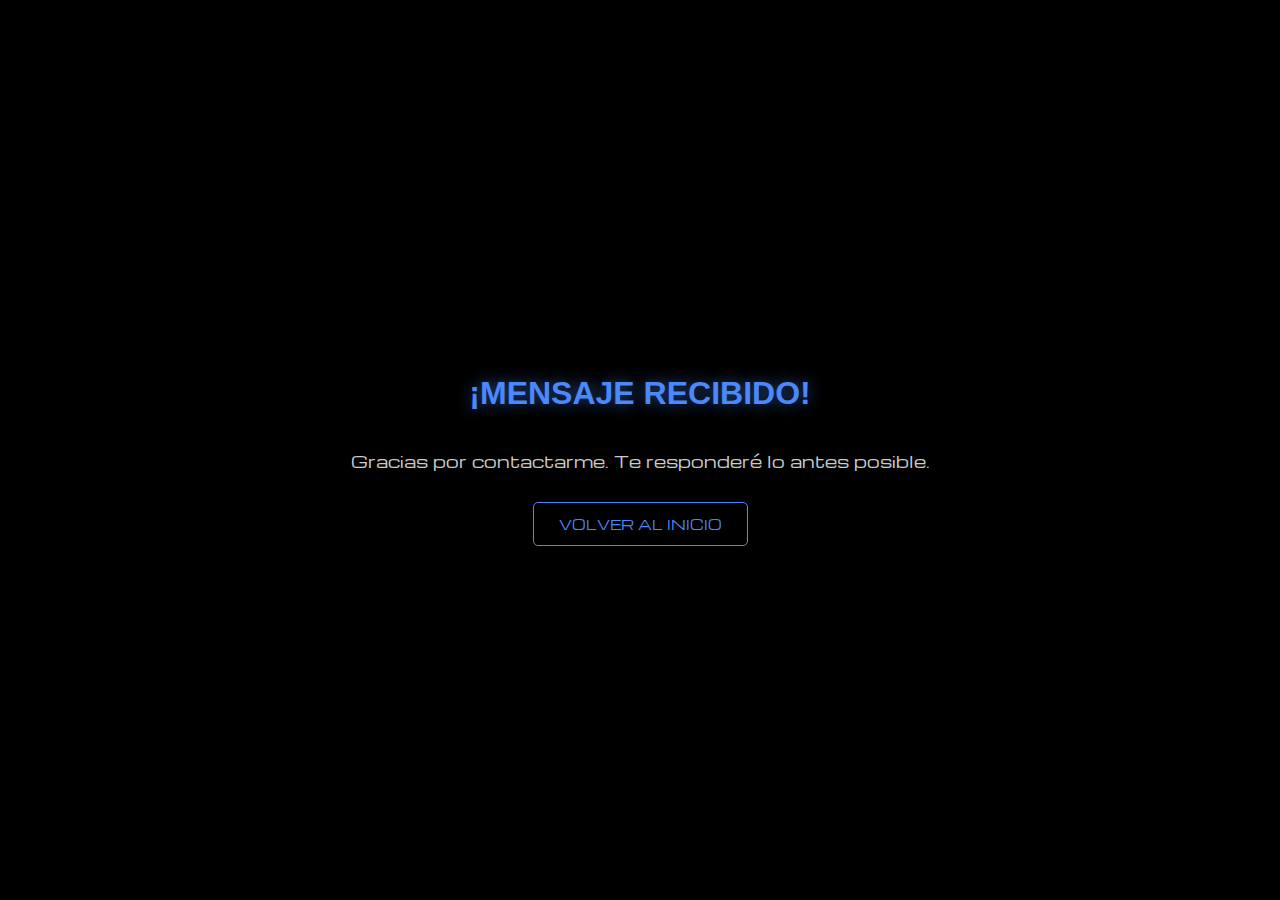
<file: gracias.html>
<!DOCTYPE html>
<html lang="es">
<head>
    <meta charset="UTF-8">
    <meta name="viewport" content="width=device-width, initial-scale=1.0">
    <title>Gracias - Mensaje Enviado</title>
    <link href="https://fonts.googleapis.com/css2?family=Michroma&family=Syncopate:wght@400;700&display=swap" rel="stylesheet">
    <style>
        :root {
            --negro: #000;
            --azul: #4b88fa;
            --blanco: #ffffff;
        }
        body {
            background: var(--negro);
            color: var(--blanco);
            font-family: 'Michroma', sans-serif;
            display: flex;
            flex-direction: column;
            align-items: center;
            justify-content: center;
            height: 100vh;
            margin: 0;
            text-align: center;
        }
        h1 {
            color: var(--azul);
            text-shadow: 0 0 15px rgba(75, 136, 250, 0.6);
            font-family: 'Syncopate', sans-serif;
        }
        p { color: #cbcbcb; margin-bottom: 30px; }
        .btn-regresar {
            padding: 12px 25px;
            border: 1px solid var(--azul);
            color: var(--azul);
            text-decoration: none;
            border-radius: 5px;
            transition: all 0.3s ease;
            text-transform: uppercase;
            font-size: 0.8rem;
        }
        .btn-regresar:hover {
            background: rgba(75, 136, 250, 0.1);
            box-shadow: 0 0 15px var(--azul);
        }
    </style>
</head>
<body>
    <h1>¡MENSAJE RECIBIDO!</h1>
    <p>Gracias por contactarme. Te responderé lo antes posible.</p>
    <a href="index.html" class="btn-regresar">Volver al Inicio</a>
</body>
</html>
</file>
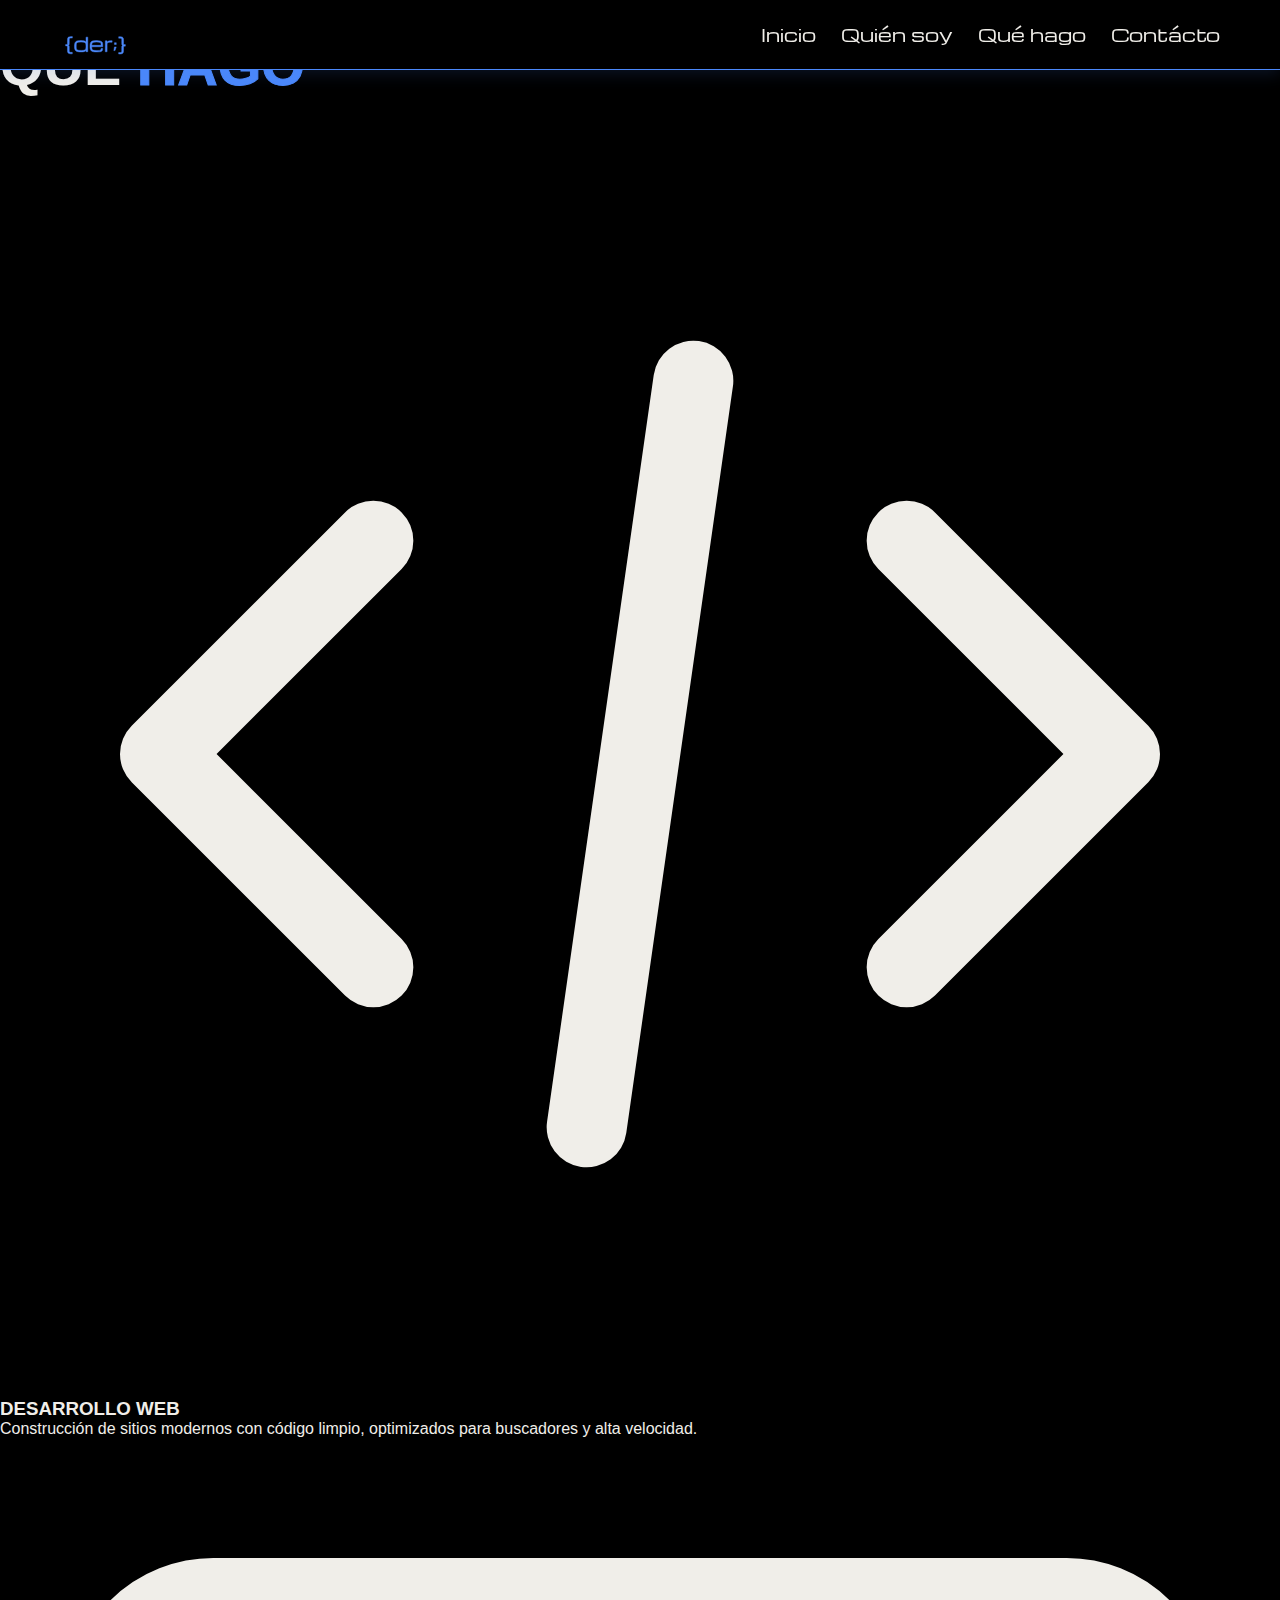
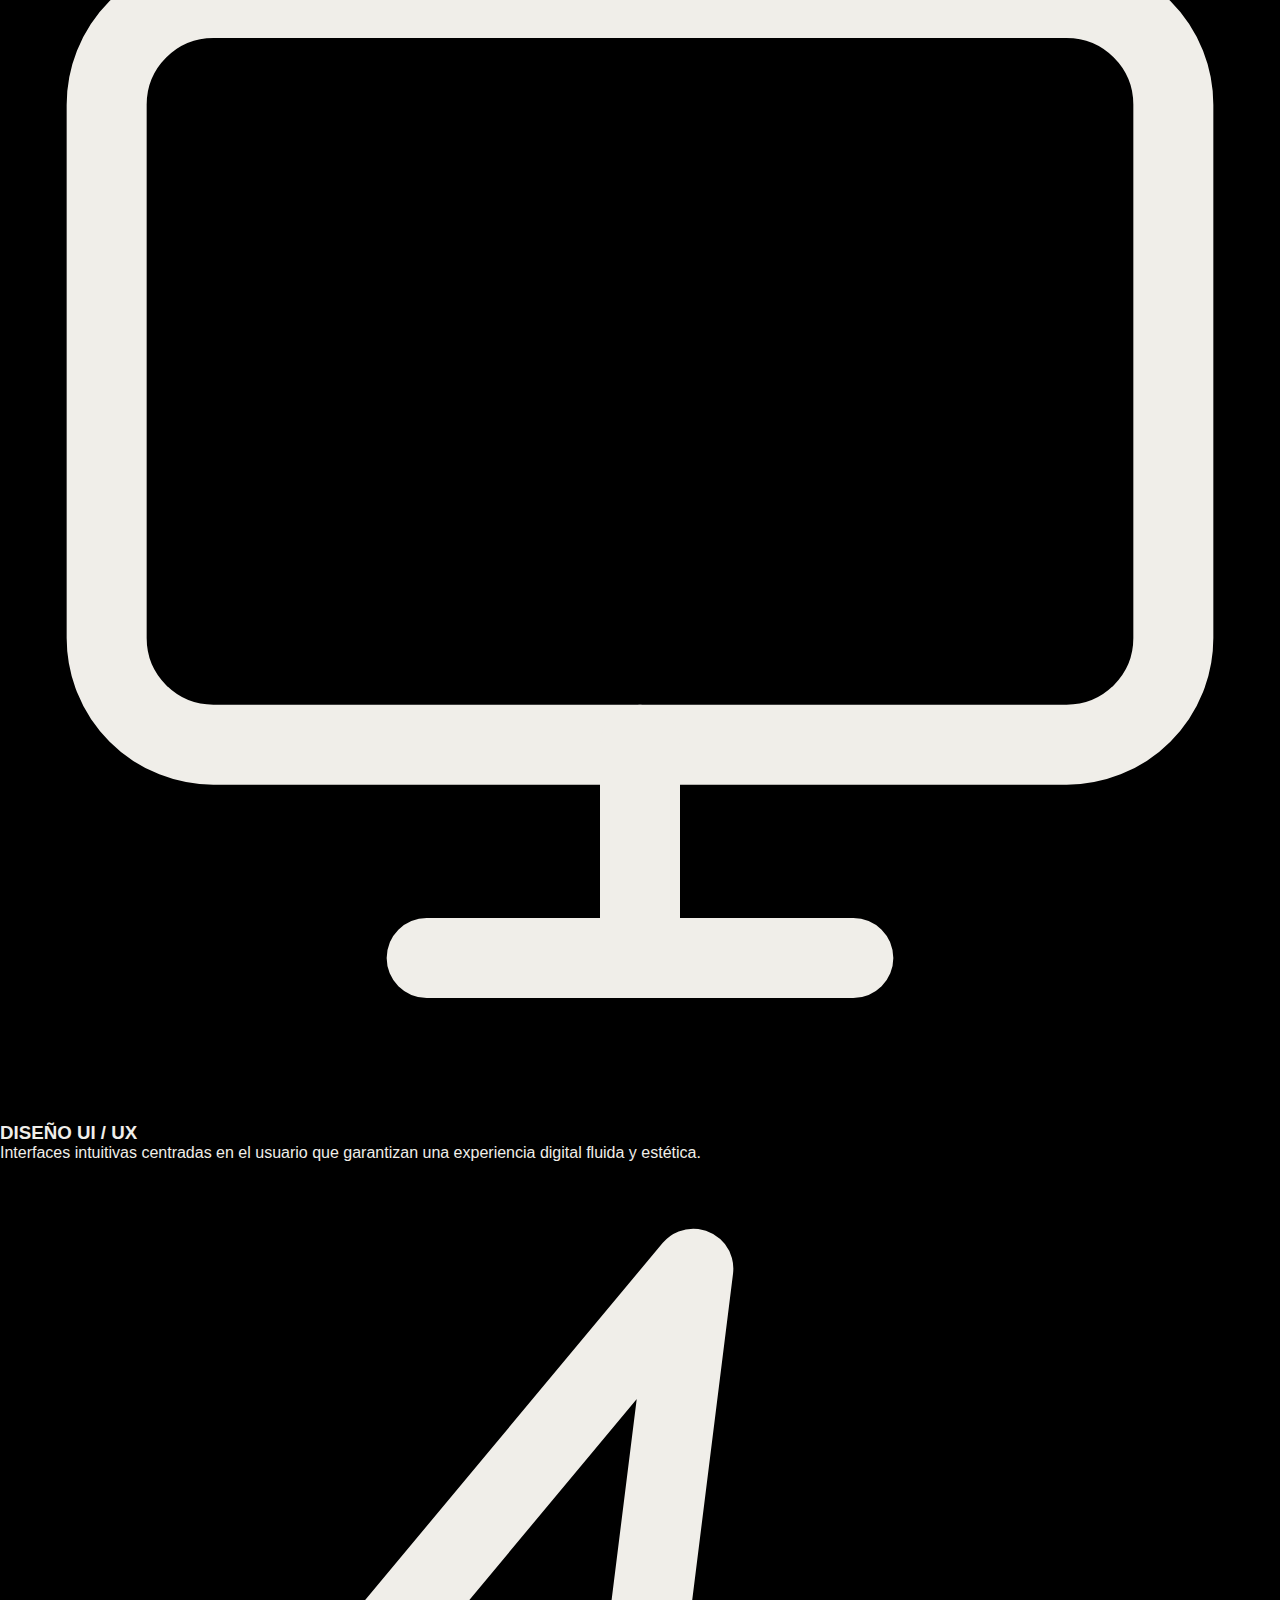
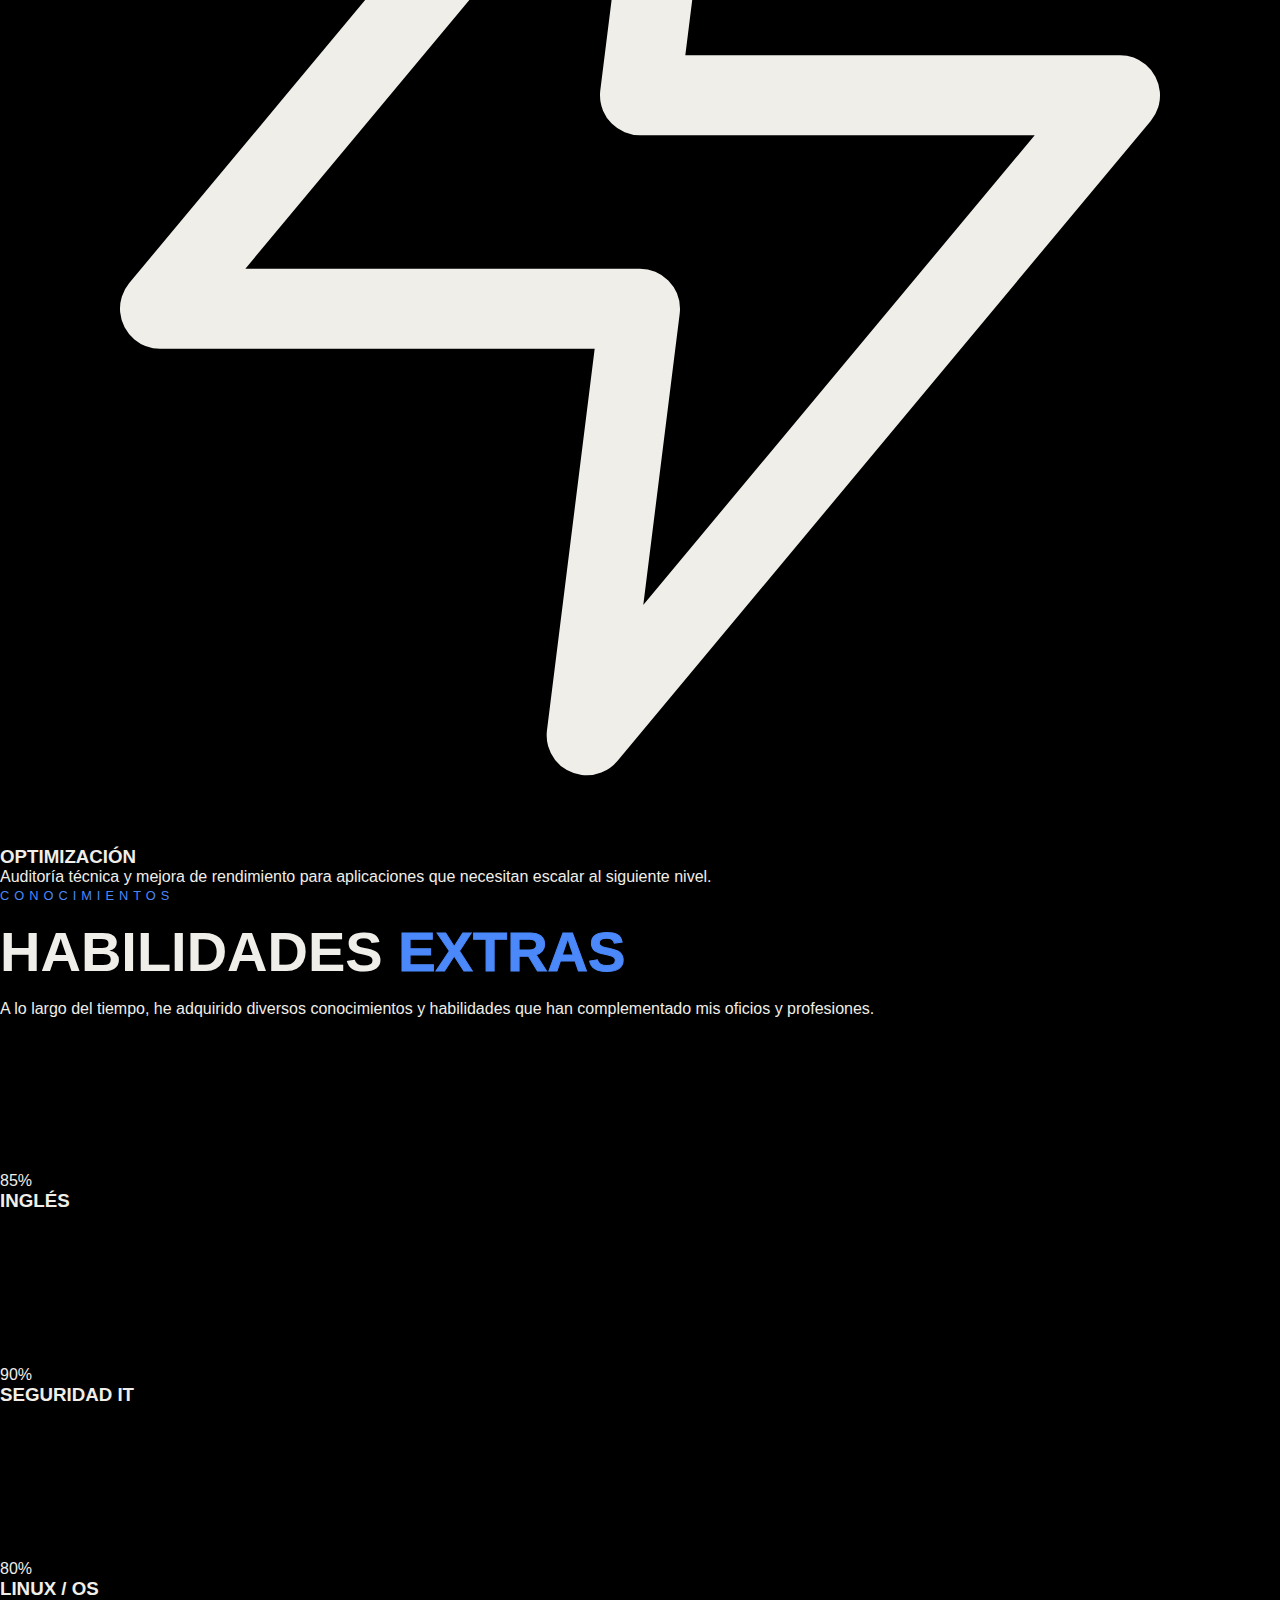
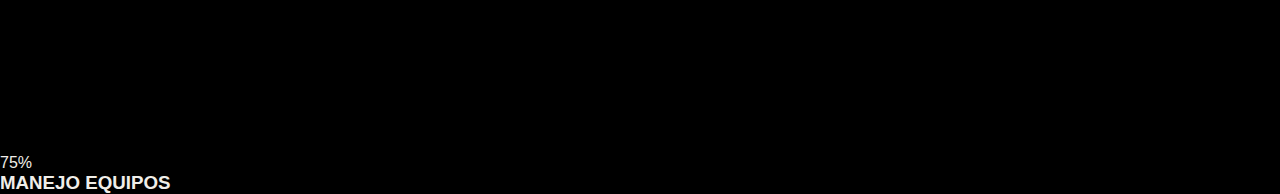
<file: Que_hago.html>
<!DOCTYPE html>
<html lang="es">
<head>
  <meta charset="UTF-8" />
<meta name="viewport" content="width=device-width, initial-scale=1.0, maximum-scale=1.0, user-scalable=no" />
<title>Qué Hago | {der;}</title>
<link rel="stylesheet" href="Css/styles3.css" />
<link href="https://fonts.googleapis.com/css2?family=Michroma&family=Syncopate:wght@400;700&display=swap" rel="stylesheet" />
<link rel="icon" type="image/svg+xml" href="Favicon.svg">
</head>
<body>

<header class="header">
<nav class="navbar">
<div class="logo-container">
<img src="img/logo-der.svg" alt="LOGO" class="logo-svg">
</div>

<input type="checkbox" id="btn-menu">
<label for="btn-menu" class="icon-menu">
<span></span>
<span></span>
<span></span>
</label>

<ul class="menu">
<li><a href="index.html">Inicio</a></li>
<li><a href="Quien_soy.html">Quién soy</a></li>
<li><a href="Que_hago.html">Qué hago</a></li>
<li><a href="index.html#contacto">Contácto</a></li>
</ul>
</nav>
</header>

<main class="services-section">
<div class="services-header">
<span class="subtitle">MIS SERVICIOS</span>
<h2 class="main-title">QUE <span class="accent-blue">HAGO</span></h2>
</div>

<div class="services-grid">
<div class="service-card">
<div class="card-border"></div>
<div class="card-content">
<div class="service-icon">
<svg viewBox="0 0 24 24" fill="none" stroke="currentColor" stroke-width="1.5">
<path d="M7 8l-4 4 4 4M17 8l4 4-4 4M13 5l-2 14" stroke-linecap="round" stroke-linejoin="round" />
</svg>
</div>
<h3>DESARROLLO WEB</h3>
<p>
Construcción de sitios modernos con código limpio, optimizados para buscadores y alta velocidad.
</p>
</div>
</div>

<div class="service-card">
<div class="card-border"></div>
<div class="card-content">
<div class="service-icon">
<svg viewBox="0 0 24 24" fill="none" stroke="currentColor" stroke-width="1.5">
<rect x="2" y="3" width="20" height="14" rx="2" stroke-linecap="round" stroke-linejoin="round" />
<path d="M8 21h8M12 17v4" stroke-linecap="round" stroke-linejoin="round" />
</svg>
</div>
<h3>DISEÑO UI / UX</h3>
<p>
Interfaces intuitivas centradas en el usuario que garantizan una experiencia digital fluida y estética.
</p>
</div>
</div>

<div class="service-card">
<div class="card-border"></div>
<div class="card-content">
<div class="service-icon">
<svg viewBox="0 0 24 24" fill="none" stroke="currentColor" stroke-width="1.5">
<path d="M13 2L3 14h9l-1 8 10-12h-9l1-8z" stroke-linecap="round" stroke-linejoin="round" />
</svg>
</div>
<h3>OPTIMIZACIÓN</h3>
<p>
Auditoría técnica y mejora de rendimiento para aplicaciones que necesitan escalar al siguiente nivel.
</p>
</div>
</div>
</div>

<section class="skills-section">
<div class="skills-header">
<span class="subtitle">CONOCIMIENTOS</span>
<h2 class="main-title">HABILIDADES <span class="accent-blue">EXTRAS</span></h2>
</div>
<p>A lo largo del tiempo, he adquirido diversos conocimientos y habilidades que han complementado mis oficios y profesiones.</p>
<div class="skills-grid">
<div class="skill-item">
<div class="circle-box">
<svg class="skill-svg">
<circle class="bg" cx="70" cy="70" r="60"></circle>
<circle class="progress english" cx="70" cy="70" r="60"></circle>
</svg>
<div class="percent">
85<span>%</span>
</div>
</div>
<h3>INGLÉS</h3>
</div>

<div class="skill-item">
<div class="circle-box">
<svg class="skill-svg">
<circle class="bg" cx="70" cy="70" r="60"></circle>
<circle class="progress security" cx="70" cy="70" r="60"></circle>
</svg>
<div class="percent">
90<span>%</span>
</div>
</div>
<h3>SEGURIDAD IT</h3>
</div>

<div class="skill-item">
<div class="circle-box">
<svg class="skill-svg">
<circle class="bg" cx="70" cy="70" r="60"></circle>
<circle class="progress linux" cx="70" cy="70" r="60"></circle>
</svg>
<div class="percent">
80<span>%</span>
</div>
</div>
<h3>LINUX / OS</h3>
</div>

<div class="skill-item">
<div class="circle-box">
<svg class="skill-svg">
<circle class="bg" cx="70" cy="70" r="60"></circle>
<circle class="progress team" cx="70" cy="70" r="60"></circle>
</svg>
<div class="percent">
75<span>%</span>
</div>
</div>
<h3>MANEJO EQUIPOS</h3>
</div>
</div>
</section>
</main>
</body>
</html>
</file>
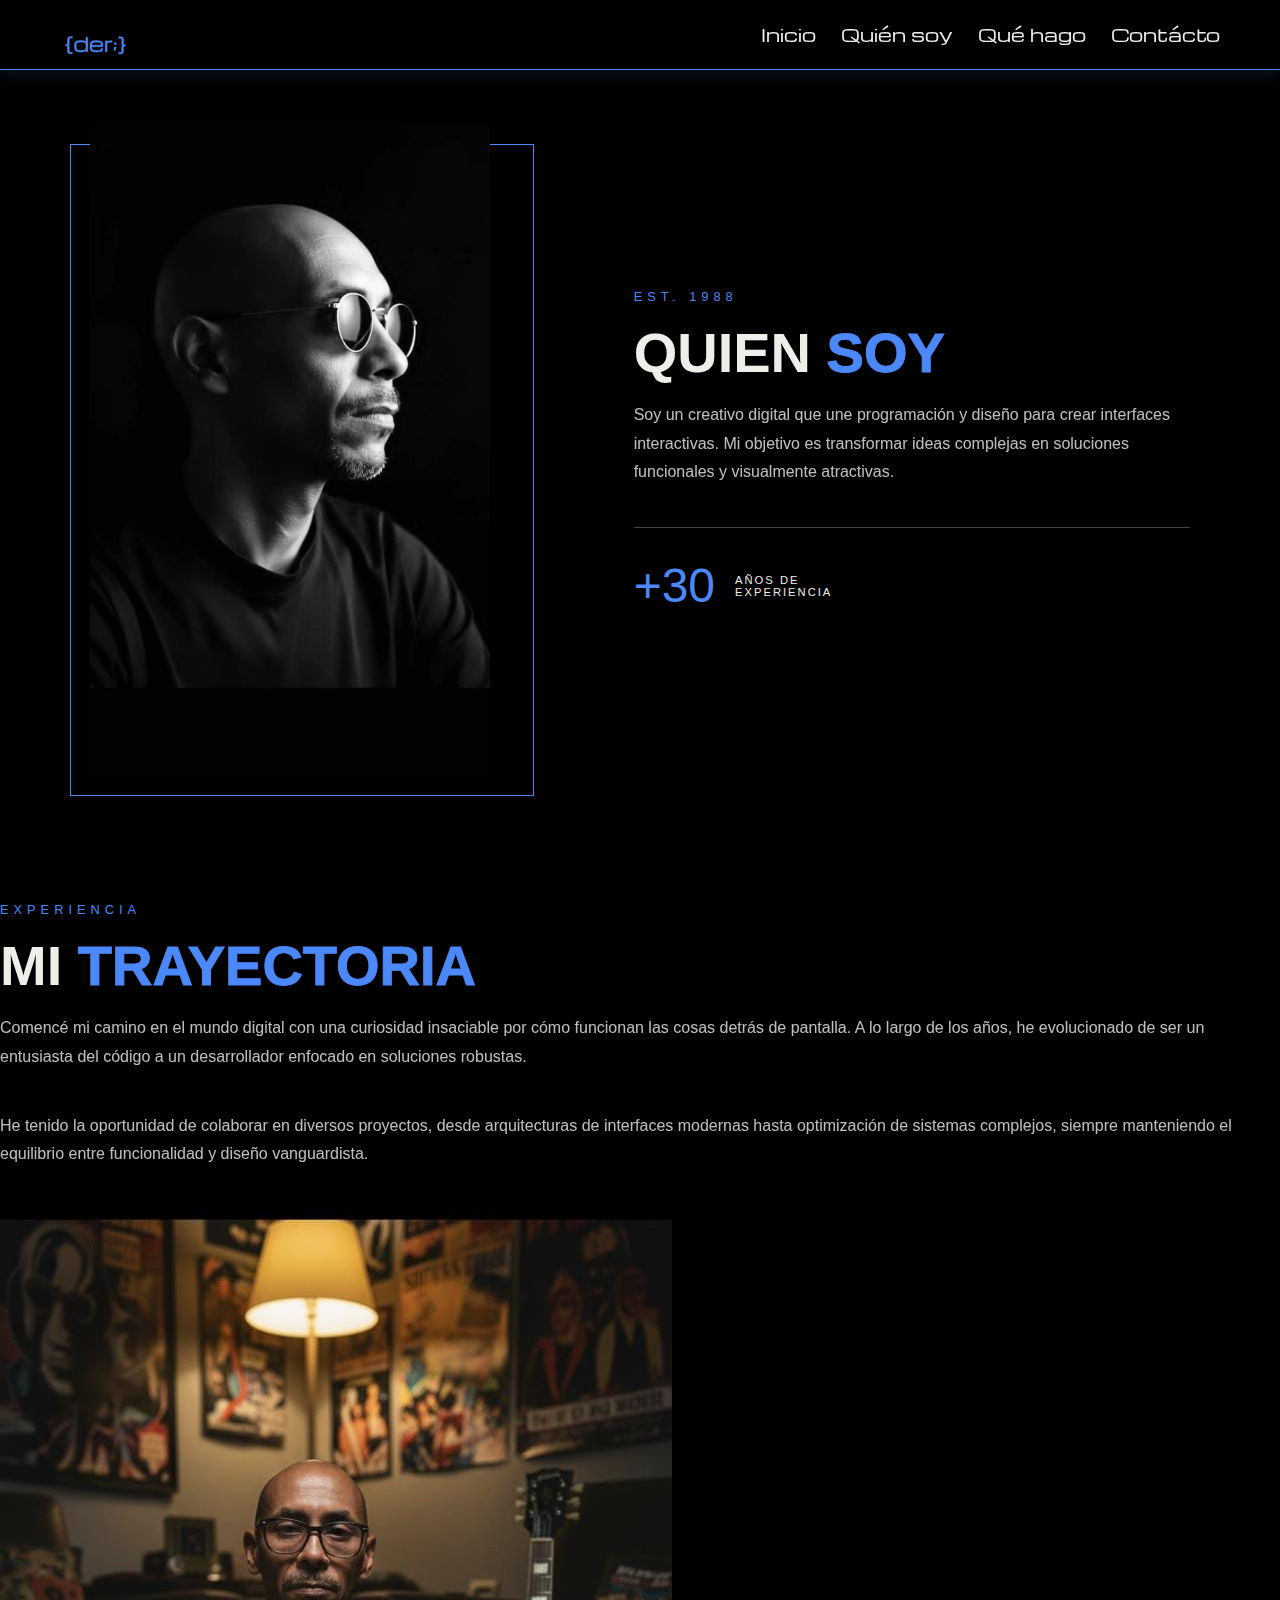
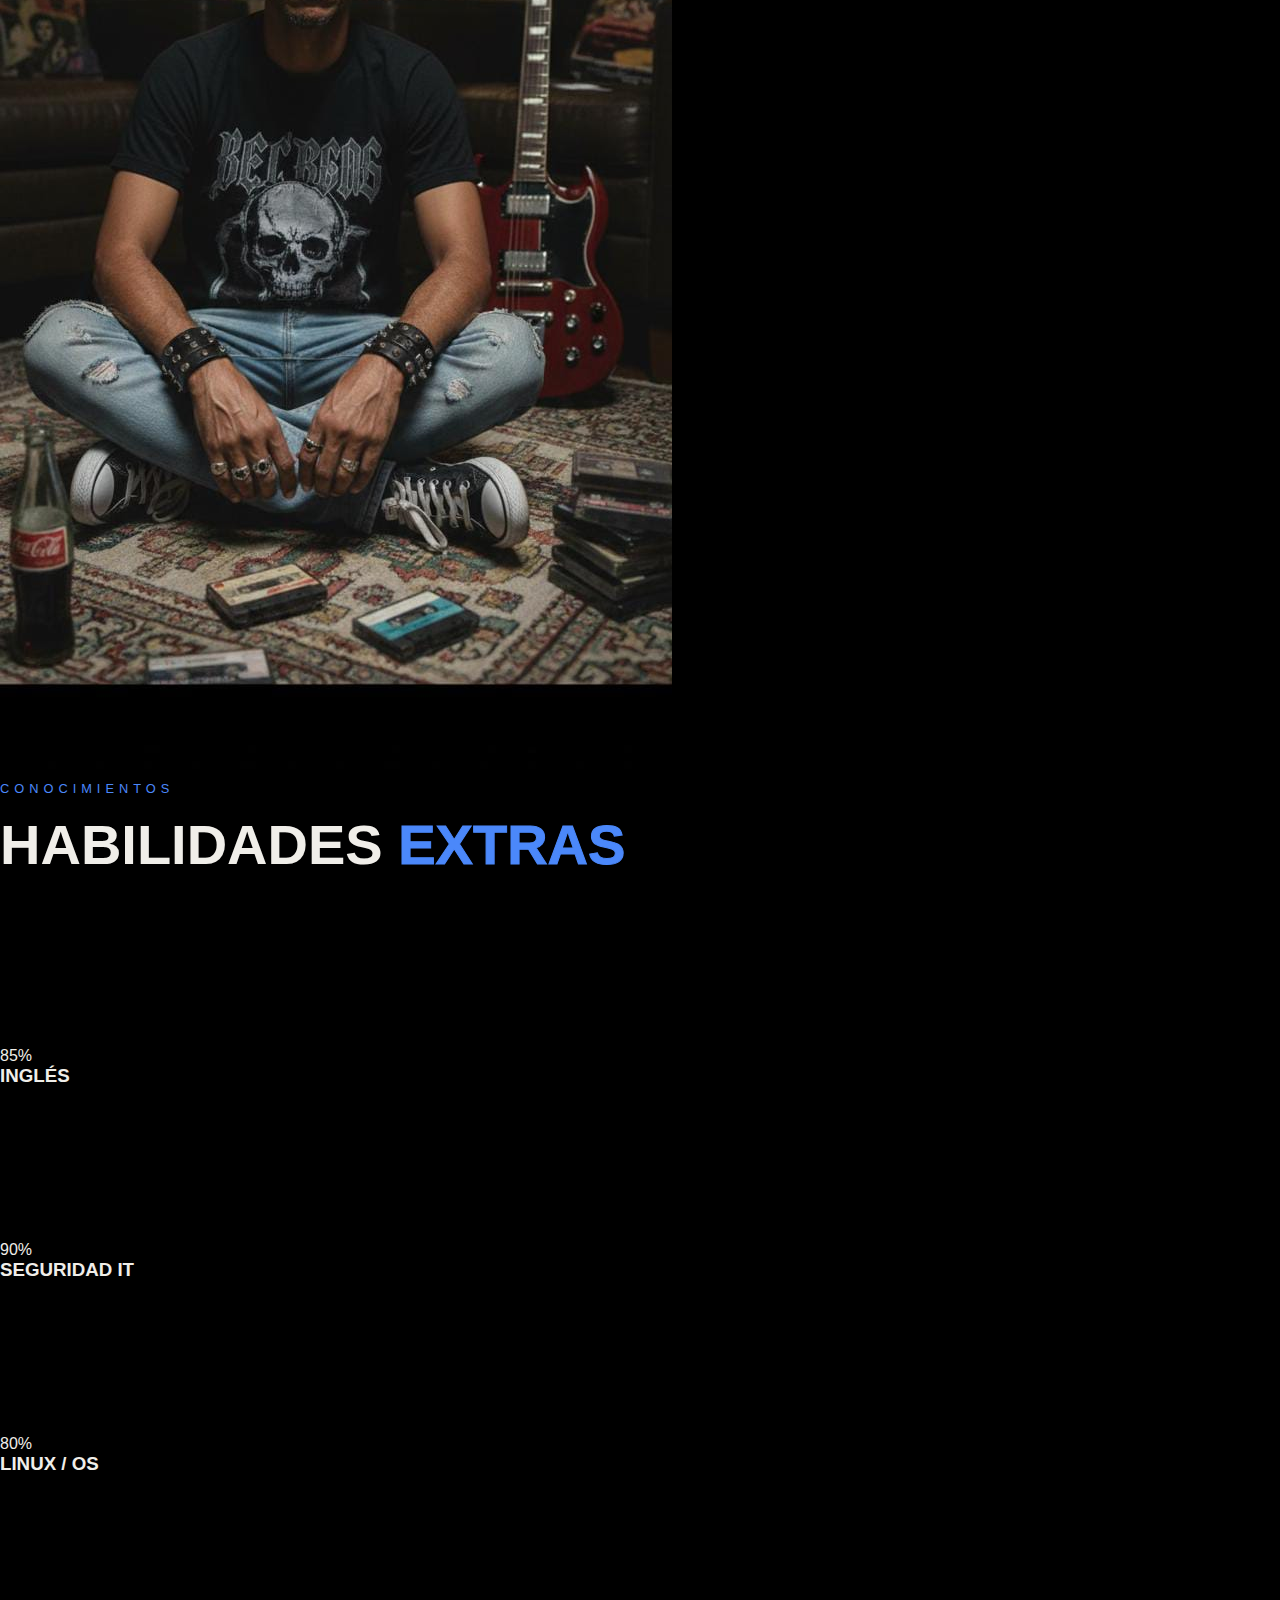
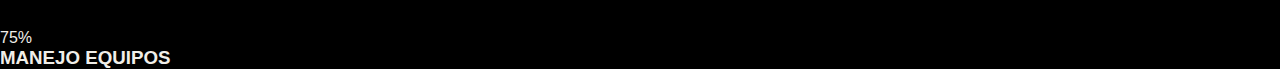
<file: Quien_soy.html>
<!DOCTYPE html>
<html lang="es">
<head>
  <meta charset="UTF-8" />
<meta
name="viewport"
content="width=device-width, initial-scale=1.0, maximum-scale=1.0, user-scalable=no"
/>
<title>Quién soy | {der;}</title>
<link rel="stylesheet" href="Css/styles2.css" />
<link
href="https://fonts.googleapis.com/css2?family=Michroma&family=Syncopate:wght@400;700&display=swap"
rel="stylesheet"
/>
<link rel="icon" type="image/svg+xml" href="Favicon.svg">

</head>
<body>

<header class="header">
<nav class="navbar">
<div class="logo-container">
<img src="img/logo-der.svg" alt="LOGO" class="logo-svg">
</div>

<input type="checkbox" id="btn-menu">
<label for="btn-menu" class="icon-menu">
<span></span>
<span></span>
<span></span>
</label>

<ul class="menu">
<li><a href="index.html">Inicio</a></li>
<li><a href="Quien_soy.html">Quién soy</a></li>
<li><a href="Que_hago.html">Qué hago</a></li>
<li><a href="index.html#contacto">Contácto</a></li>
</ul>
</nav>
</header>

<main>
<section class="about-section">
<div class="about-container">
<div class="about-image">
<div class="image-border"></div>
<img
src="img/David-3.jpg"
alt="David 3"
class="img-david"
/>
</div>

<div class="about-info">
<span class="subtitle">EST. 1988</span>
<h1 class="main-title">QUIEN <span class="accent-blue">SOY</span></h1>
<p class="description">
Soy un creativo digital que une programación y diseño para crear interfaces interactivas. Mi objetivo es transformar ideas complejas en soluciones funcionales y visualmente atractivas.
</p>
<div class="experience-badge">
<span class="number">+30</span>
<span class="label">AÑOS DE<br>EXPERIENCIA</span>
</div>
</div>
</div>
</section>
<section class="path-section">
<div class="path-container">
<div class="path-text">
<span class="subtitle">EXPERIENCIA</span>
<h2 class="main-title">MI <span class="accent-blue">TRAYECTORIA</span></h2>
<p class="description">
Comencé mi camino en el mundo digital con una curiosidad insaciable por cómo funcionan las cosas detrás de pantalla. A lo largo de los años, he evolucionado de ser un entusiasta del código a un desarrollador enfocado en soluciones robustas.
</p>
<p class="description">
He tenido la oportunidad de colaborar en diversos proyectos, desde arquitecturas de interfaces modernas hasta optimización de sistemas complejos, siempre manteniendo el equilibrio entre funcionalidad y diseño vanguardista.
</p>
</div>

<div class="path-image-wrapper">
<div class="path-border"></div>
<img src="img/David-4.jpg" alt="Mi Trayectoria" class="path-img">
</div>
</div>
</section>
<section class="skills-section">
<div class="skills-header">
<span class="subtitle">CONOCIMIENTOS</span>
<h2 class="main-title">HABILIDADES <span class="accent-blue">EXTRAS</span></h2>
</div>

<div class="skills-grid">
<div class="skill-item">
<div class="circle-box">
<svg class="skill-svg">
<circle class="bg" cx="70" cy="70" r="60"></circle>
<circle class="progress english" cx="70" cy="70" r="60"></circle>
</svg>
<div class="percent">
85<span>%</span>
</div>
</div>
<h3>INGLÉS</h3>
</div>

<div class="skill-item">
<div class="circle-box">
<svg class="skill-svg">
<circle class="bg" cx="70" cy="70" r="60"></circle>
<circle class="progress security" cx="70" cy="70" r="60"></circle>
</svg>
<div class="percent">
90<span>%</span>
</div>
</div>
<h3>SEGURIDAD IT</h3>
</div>

<div class="skill-item">
<div class="circle-box">
<svg class="skill-svg">
<circle class="bg" cx="70" cy="70" r="60"></circle>
<circle class="progress linux" cx="70" cy="70" r="60"></circle>
</svg>
<div class="percent">
80<span>%</span>
</div>
</div>
<h3>LINUX / OS</h3>
</div>

<div class="skill-item">
<div class="circle-box">
<svg class="skill-svg">
<circle class="bg" cx="70" cy="70" r="60"></circle>
<circle class="progress team" cx="70" cy="70" r="60"></circle>
</svg>
<div class="percent">
75<span>%</span>
</div>
</div>
<h3>MANEJO EQUIPOS</h3>
</div>
</div>
</section>
</main>

</body>
</html>
</file>
<file: Css/styles3.css>
:root {
  --azul: #4b88fa;
  --negro: #000000;
  --blanco: #F0EEE9;
  --gris: #444444;
}

* {
  margin: 0;
  padding: 0;
  box-sizing: border-box;
}

html,
body {
  width: 100%;
  overflow-x: hidden;
  background-color: var(--negro);
  font-family: "Syncopate", sans-serif;
  color: var(--blanco);
}
/* --- HEADER  --- */
.header {
  width: 100%;
  height: 70px;
  background-color: var(--negro);
  position: fixed;
  top: 0;
  left: 0;
  z-index: 1000;
  border-bottom: 1px solid var(--azul);
  box-shadow: 0 4px 15px rgba(75, 136, 250, 0.15);
}

.navbar {
  max-width: 1200px;
  height: 100%;
  margin: 0 auto;
  display: flex;
  justify-content: space-between;
  align-items: center;
  padding: 0 20px;
}


.logo-container {
  display: flex;
  align-items: center;
  height: 80px;
}

.logo-svg {
  margin-top: 10px;
  height: 50%;
  width: auto;
}

#btn-menu {
  display: none;
}

.icon-menu {
  display: none;
  flex-direction: column;
  gap: 5px;
  cursor: pointer;
}

.icon-menu span {
  width: 25px;
  height: 3px;
  background: var(--blanco);
}

.menu {
  display: flex;
  list-style: none;
  gap: 25px;
}

.menu a {
  color: var(--blanco);
  text-decoration: none;
  font-family: "Michroma", sans-serif;
  position: relative;
  padding-bottom: 5px;
  font-size: 1.1rem;
}

.menu a::after {
  content: "";
  position: absolute;
  bottom: 0;
  left: 0;
  width: 0;
  height: 2px;
  background-color: var(--azul);
  transition: width 0.3s ease;
}

.menu a:hover::after {
  width: 100%;
}


.about-section {
  padding: 100px 5%;
  display: flex;
  justify-content: center;
  align-items: center;
  min-height: 100vh;
}

.about-container {
  display: flex;
  max-width: 1100px;
  gap: 80px;
  align-items: center;
}

.about-image {
  position: relative;
  flex: 1;
}

.about-image img {
  width: 100%;
  max-width: 400px;
  filter: grayscale(100%);
  display: block;
  z-index: 2;
  position: relative;
}

.image-border {
  position: absolute;
  width: 100%;
  height: 100%;
  border: 1px solid var(--azul);
  top: 20px;
  left: -20px;
  z-index: 1;
}

.about-info {
  flex: 1.2;
}

.subtitle {
  color: var(--azul);
  font-size: 0.8rem;
  letter-spacing: 5px;
}

.main-title {
  font-size: 3.5rem;
  margin: 20px 0;
  line-height: 1;
}

.accent-blue {
  color: var(--azul);
  -webkit-text-stroke: 1px var(--azul);
  /* Efecto de contorno si prefieres que no sea sólido */
}

.description {
  line-height: 1.8;
  color: var(--blanco);
  opacity: 0.8;
  margin-bottom: 40px;
}

.experience-badge {
  display: flex;
  align-items: center;
  gap: 20px;
  border-top: 1px solid var(--gris);
  padding-top: 30px;
}

.experience-badge .number {
  font-size: 3rem;
  color: var(--azul);
}

.experience-badge .label {
  font-size: 0.7rem;
  letter-spacing: 2px;
}

/* --- UNIFICADO RESPONSIVE --- */
@media (max-width: 768px) {
  .icon-menu {
    display: flex;
  }

  .menu {
    position: fixed;
    top: 70px;
    left: -100%;
    width: 100%;
    height: calc(100vh - 70px);
    background: rgba(40, 40, 40, 0.45);
    backdrop-filter: blur(10px) saturate(180%);
    -webkit-backdrop-filter: blur(10px) saturate(180%);
    flex-direction: column;
    align-items: center;
    justify-content: flex-start;
    transition: 0.4s cubic-bezier(0.4, 0, 0.2, 1);
    gap: 30px;
    z-index: 999;
    padding-top: 50px;
    /* Ajusta este valor según sea necesario */
  }

  #btn-menu:checked ~ .menu {
    left: 0;
  }
  @media (max-width: 768px) {
  /* 1. Apilamos los elementos verticalmente */
  .about-container {
    flex-direction: column;
    gap: 40px; /* Reducimos el espacio para que quepa todo */
    text-align: center;
  }

  /* 2. Ajustamos la caja de la imagen */
  .about-image {
    width: 80%; /* No dejamos que ocupe todo el ancho para que se vea el borde */
    max-width: 300px;
    margin: 0 auto; /* Centramos la imagen */
  }

  /* 3. Corregimos el marco azul para que no se salga de la pantalla */
  .image-border {
    top: 15px;
    left: -15px; /* Lo hacemos un poco más sutil en móvil */
  }

  /* 4. Ajustamos los textos para que no se vean gigantes en el celular */
  .main-title {
    font-size: 2.2rem;
  }

  .experience-badge {
    justify-content: center; /* Centramos la placa de experiencia */
  }
}
</file>
<file: Css/styles2.css>
:root {
  --azul: #4b88fa;
  --negro: #000000;
  --blanco: #F0EEE9;
  --gris: #444444;
}

* {
  margin: 0;
  padding: 0;
  box-sizing: border-box;
}

html,
body {
  width: 100%;
  overflow-x: hidden;
  background-color: var(--negro);
  font-family: "Syncopate", sans-serif;
  color: var(--blanco);
}
/* --- HEADER  --- */
.header {
  width: 100%;
  height: 70px;
  background-color: var(--negro);
  position: fixed;
  top: 0;
  left: 0;
  z-index: 1000;
  border-bottom: 1px solid var(--azul);
  box-shadow: 0 4px 15px rgba(75, 136, 250, 0.15);
}

.navbar {
  max-width: 1200px;
  height: 100%;
  margin: 0 auto;
  display: flex;
  justify-content: space-between;
  align-items: center;
  padding: 0 20px;
}


.logo-container {
  display: flex;
  align-items: center;
  height: 80px;
}

.logo-svg {
  margin-top: 10px;
  height: 50%;
  width: auto;
}

#btn-menu {
  display: none;
}

.icon-menu {
  display: none;
  flex-direction: column;
  gap: 5px;
  cursor: pointer;
}

.icon-menu span {
  width: 25px;
  height: 3px;
  background: var(--blanco);
}

.menu {
  display: flex;
  list-style: none;
  gap: 25px;
}

.menu a {
  color: var(--blanco);
  text-decoration: none;
  font-family: "Michroma", sans-serif;
  position: relative;
  padding-bottom: 5px;
  font-size: 1.1rem;
}

.menu a::after {
  content: "";
  position: absolute;
  bottom: 0;
  left: 0;
  width: 0;
  height: 2px;
  background-color: var(--azul);
  transition: width 0.3s ease;
}

.menu a:hover::after {
  width: 100%;
}


.about-section {
  padding: 100px 5%;
  display: flex;
  justify-content: center;
  align-items: center;
  min-height: 100vh;
}

.about-container {
  display: flex;
  max-width: 1100px;
  gap: 80px;
  align-items: center;
}

.about-image {
  position: relative;
  flex: 1;
}

.about-image img {
  width: 100%;
  max-width: 400px;
  filter: grayscale(100%);
  display: block;
  z-index: 2;
  position: relative;
}

.image-border {
  position: absolute;
  width: 100%;
  height: 100%;
  border: 1px solid var(--azul);
  top: 20px;
  left: -20px;
  z-index: 1;
}

.about-info {
  flex: 1.2;
}

.subtitle {
  color: var(--azul);
  font-size: 0.8rem;
  letter-spacing: 5px;
}

.main-title {
  font-size: 3.5rem;
  margin: 20px 0;
  line-height: 1;
}

.accent-blue {
  color: var(--azul);
  -webkit-text-stroke: 1px var(--azul);
  /* Efecto de contorno si prefieres que no sea sólido */
}

.description {
  line-height: 1.8;
  color: var(--blanco);
  opacity: 0.8;
  margin-bottom: 40px;
}

.experience-badge {
  display: flex;
  align-items: center;
  gap: 20px;
  border-top: 1px solid var(--gris);
  padding-top: 30px;
}

.experience-badge .number {
  font-size: 3rem;
  color: var(--azul);
}

.experience-badge .label {
  font-size: 0.7rem;
  letter-spacing: 2px;
}

/* --- UNIFICADO RESPONSIVE --- */
@media (max-width: 768px) {
  .icon-menu {
    display: flex;
  }

  .menu {
    position: fixed;
    top: 70px;
    left: -100%;
    width: 100%;
    height: calc(100vh - 70px);
    background: rgba(40, 40, 40, 0.45);
    backdrop-filter: blur(10px) saturate(180%);
    -webkit-backdrop-filter: blur(10px) saturate(180%);
    flex-direction: column;
    align-items: center;
    justify-content: flex-start;
    transition: 0.4s cubic-bezier(0.4, 0, 0.2, 1);
    gap: 30px;
    z-index: 999;
    padding-top: 50px;
    /* Ajusta este valor según sea necesario */
  }

  #btn-menu:checked ~ .menu {
    left: 0;
  }
  @media (max-width: 768px) {
  /* 1. Apilamos los elementos verticalmente */
  .about-container {
    flex-direction: column;
    gap: 40px; /* Reducimos el espacio para que quepa todo */
    text-align: center;
  }

  /* 2. Ajustamos la caja de la imagen */
  .about-image {
    width: 80%; /* No dejamos que ocupe todo el ancho para que se vea el borde */
    max-width: 300px;
    margin: 0 auto; /* Centramos la imagen */
  }

  /* 3. Corregimos el marco azul para que no se salga de la pantalla */
  .image-border {
    top: 15px;
    left: -15px; /* Lo hacemos un poco más sutil en móvil */
  }

  /* 4. Ajustamos los textos para que no se vean gigantes en el celular */
  .main-title {
    font-size: 2.2rem;
  }

  .experience-badge {
    justify-content: center; /* Centramos la placa de experiencia */
  }
}
</file>
